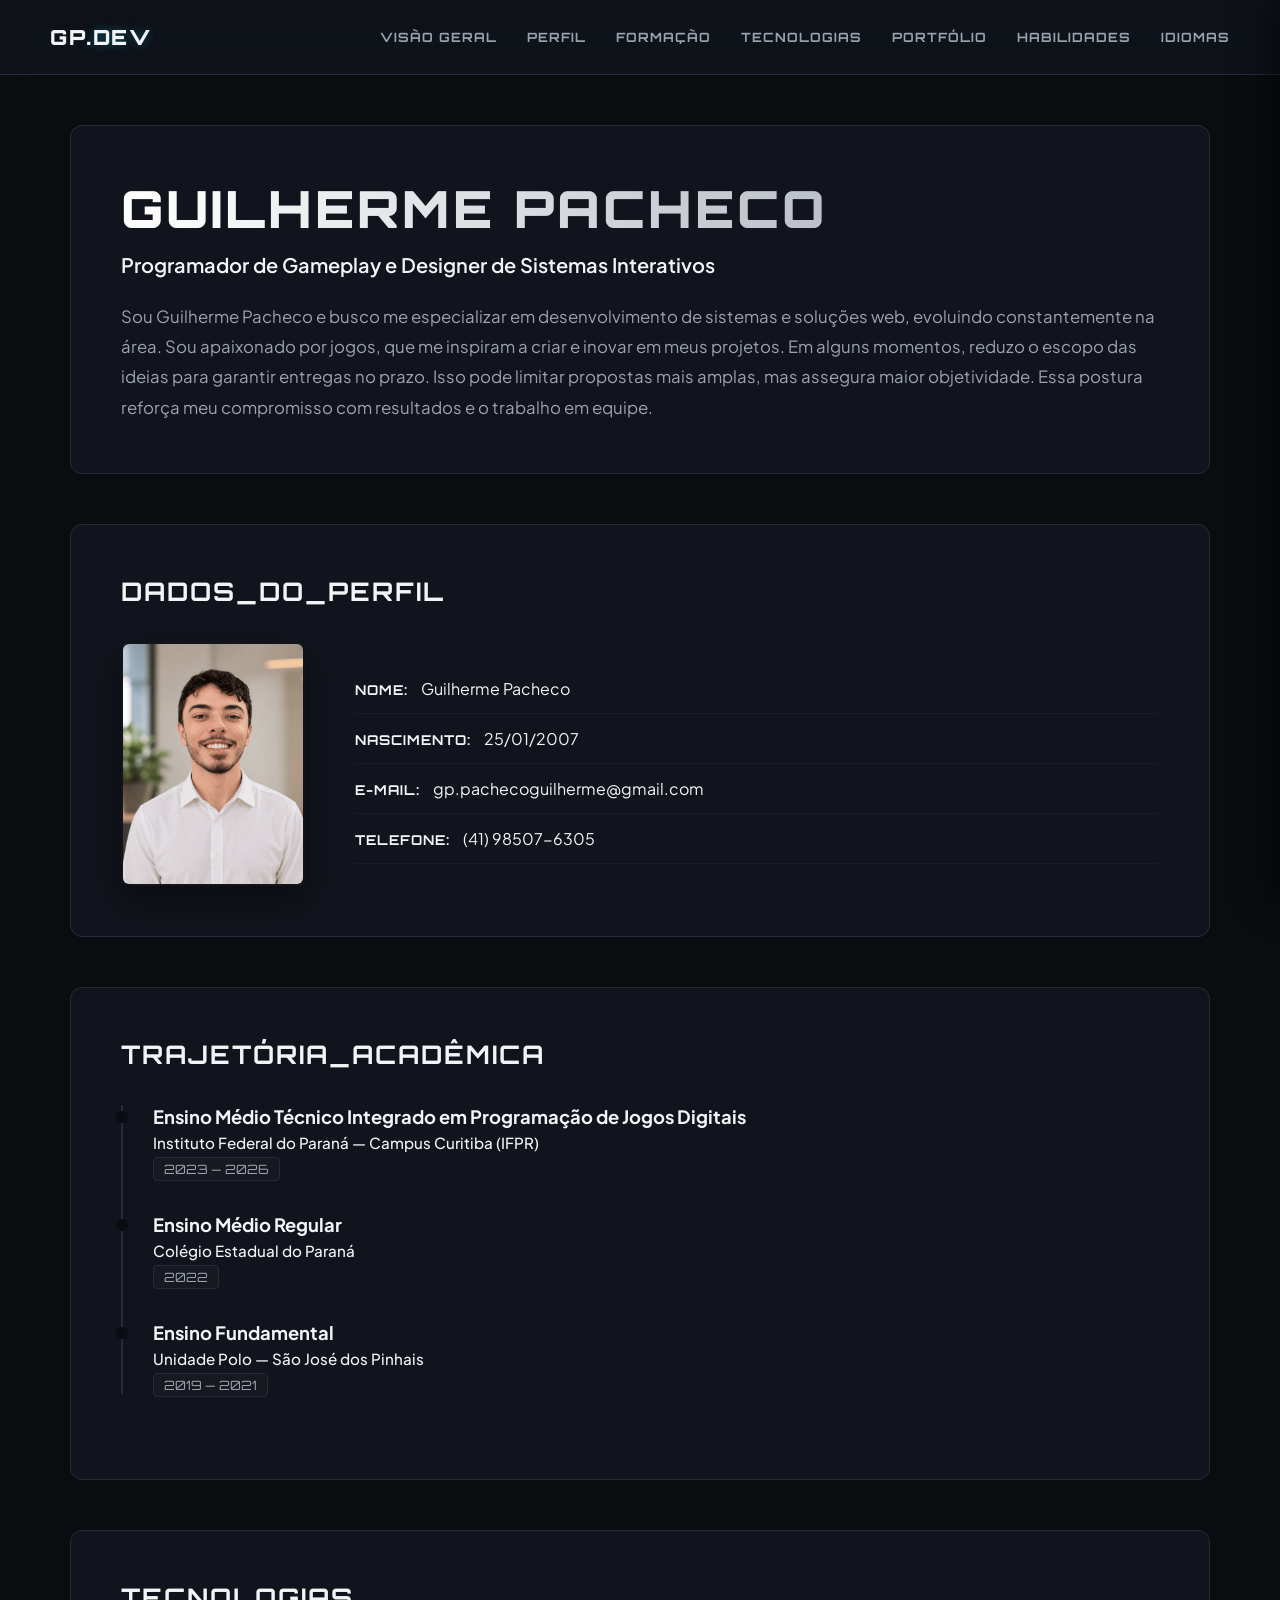
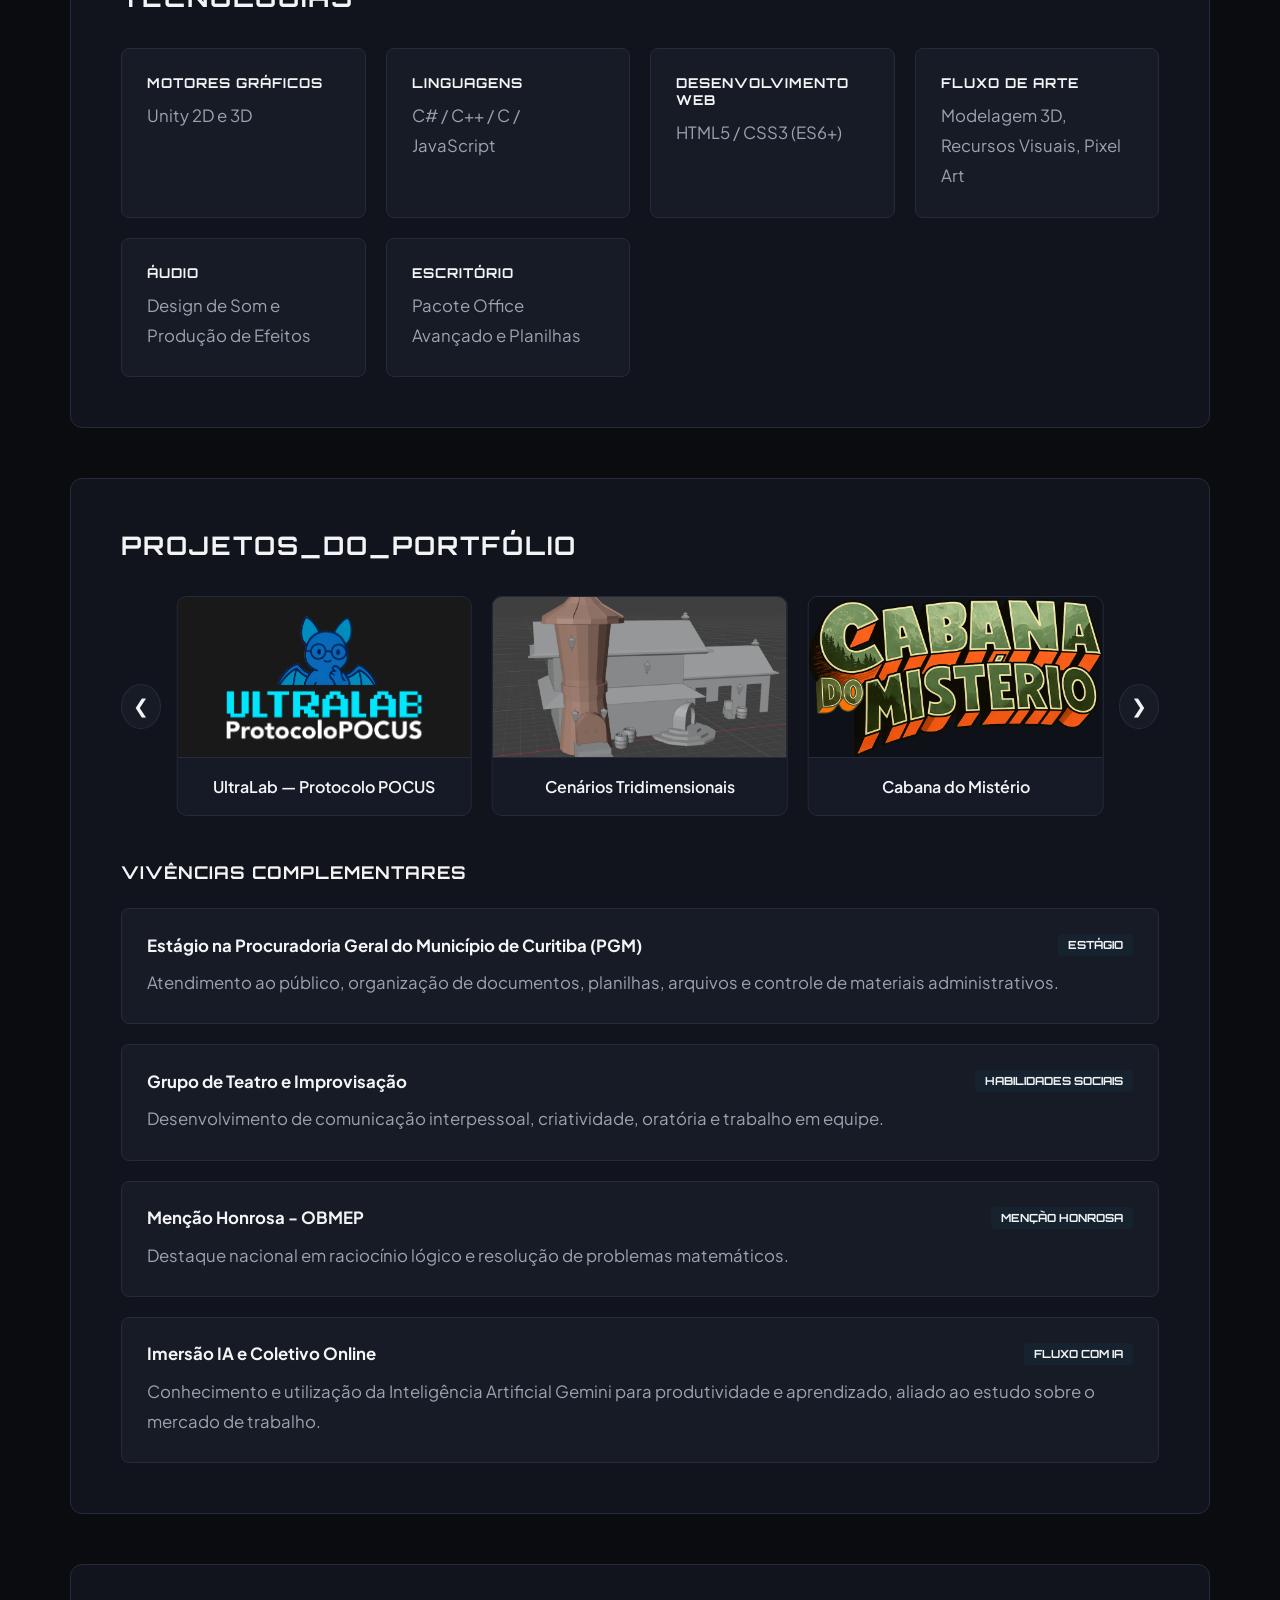
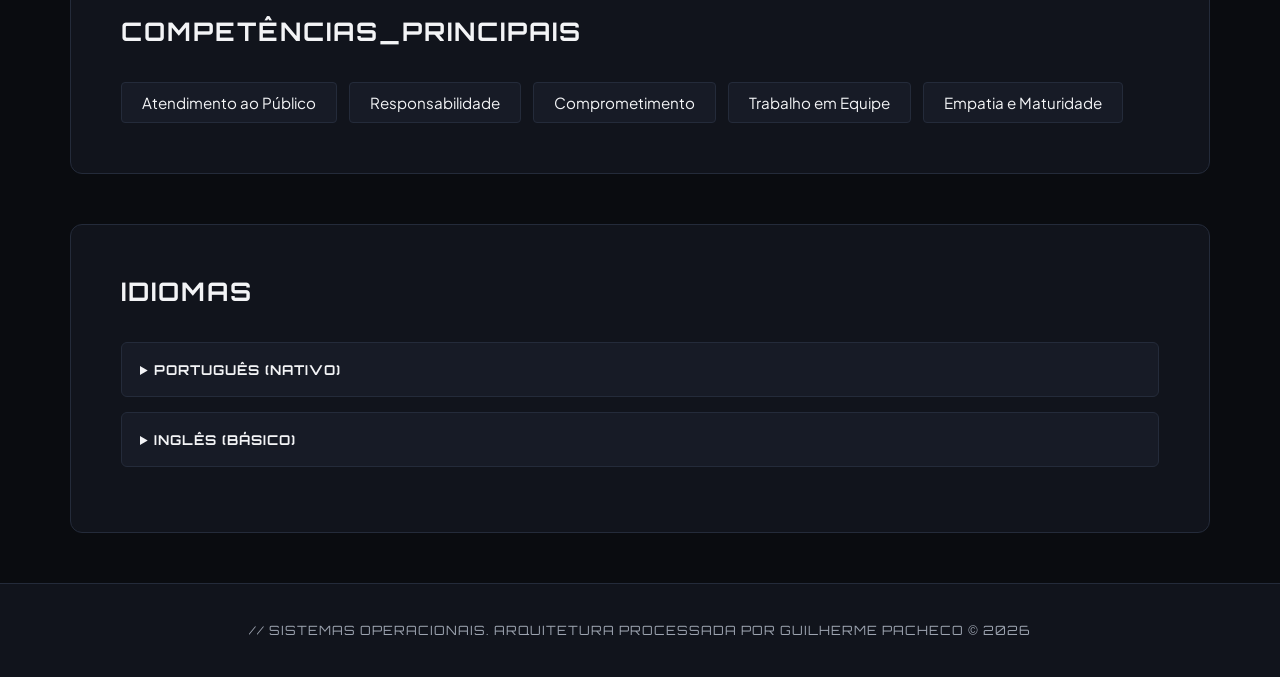
<file: index.html>
<!DOCTYPE html>
<html lang="pt-BR">

<head>
    <meta charset="UTF-8">
    <meta name="viewport" content="width=device-width, initial-scale=1.0">
    <link rel="icon"
        href="data:image/svg+xml,<svg xmlns=%22http://www.w3.org/2000/svg%22 viewBox=%220 0 100 100%22><text y=%22.9em%22 font-size=%2290%22>🎮</text></svg>">

    <link rel="preconnect" href="https://fonts.googleapis.com">
    <link rel="preconnect" href="https://fonts.gstatic.com" crossorigin>
    <link
        href="https://fonts.googleapis.com/css2?family=Orbitron:wght@500;700;900&family=Plus+Jakarta+Sans:wght@300;400;500;600;700&display=swap"
        rel="stylesheet">

    <link rel="stylesheet" href="css/style.css">
    <title>Guilherme Pacheco | Portfólio de Desenvolvedor de Jogos</title>
</head>

<body>
    <header>
        <div class="logo-area">GP<span>.DEV</span></div>
        <nav class="nav-links">
            <a href="#home">VISÃO GERAL</a>
            <a href="#dados">PERFIL</a>
            <a href="#formacao">FORMAÇÃO</a>
            <a href="#conhecimentos">TECNOLOGIAS</a>
            <a href="#experiencia">PORTFÓLIO</a>
            <a href="#habilidades">HABILIDADES</a>
            <a href="#idiomas">IDIOMAS</a>
        </nav>
    </header>

    <section id="home" class="hero-section">
        <h1 class="gaming-title">GUILHERME PACHECO</h1>
        <h2 class="subtitle">Programador de Gameplay e Designer de Sistemas Interativos</h2>
        <p>
            Sou Guilherme Pacheco e busco me especializar em desenvolvimento de sistemas e soluções web, evoluindo
            constantemente na área. Sou apaixonado por jogos, que me inspiram a criar e inovar em meus projetos. Em
            alguns momentos, reduzo o escopo das ideias para garantir entregas no prazo. Isso pode limitar propostas
            mais amplas, mas assegura maior objetividade. Essa postura reforça meu compromisso com resultados e o
            trabalho em equipe.
        </p>
    </section>

    <section id="dados">
        <h1>DADOS_DO_PERFIL</h1>
        <div class="dados-container">
            <div class="foto-wrapper">
                <img src="imagens/foto.png" alt="Guilherme Pacheco" class="foto-perfil">
            </div>
            <ul class="dados-lista">
                <li><strong>NOME:</strong> Guilherme Pacheco</li>
                <li><strong>NASCIMENTO:</strong> 25/01/2007</li>
                <li><strong>E-MAIL:</strong> <a
                        href="mailto:gp.pachecoguilherme@gmail.com">gp.pachecoguilherme@gmail.com</a></li>
                <li><strong>TELEFONE:</strong> (41) 98507-6305</li>
            </ul>
        </div>
    </section>

    <section id="formacao">
        <h1>TRAJETÓRIA_ACADÊMICA</h1>
        <div class="timeline">
            <div class="timeline-item">
                <h3>Ensino Médio Técnico Integrado em Programação de Jogos Digitais</h3>
                <span class="instituicao">Instituto Federal do Paraná — Campus Curitiba (IFPR)</span>
                <span class="periodo">2023 — 2026</span>
            </div>
            <div class="timeline-item">
                <h3>Ensino Médio Regular</h3>
                <span class="instituicao">Colégio Estadual do Paraná</span>
                <span class="periodo">2022</span>
            </div>
            <div class="timeline-item">
                <h3>Ensino Fundamental</h3>
                <span class="instituicao">Unidade Polo — São José dos Pinhais</span>
                <span class="periodo">2019 — 2021</span>
            </div>
        </div>
    </section>

    <section id="conhecimentos">
        <h1>TECNOLOGIAS</h1>
        <div class="grid-tech">
            <div class="tech-card">
                <h3>MOTORES GRÁFICOS</h3>
                <p>Unity 2D e 3D</p>
            </div>
            <div class="tech-card">
                <h3>LINGUAGENS</h3>
                <p>C# / C++ / C / JavaScript</p>
            </div>
            <div class="tech-card">
                <h3>DESENVOLVIMENTO WEB</h3>
                <p>HTML5 / CSS3 (ES6+)</p>
            </div>
            <div class="tech-card">
                <h3>FLUXO DE ARTE</h3>
                <p>Modelagem 3D, Recursos Visuais, Pixel Art</p>
            </div>
            <div class="tech-card">
                <h3>ÁUDIO</h3>
                <p>Design de Som e Produção de Efeitos</p>
            </div>
            <div class="tech-card">
                <h3>ESCRITÓRIO</h3>
                <p>Pacote Office Avançado e Planilhas</p>
            </div>
        </div>
    </section>

    <section id="experiencia">
        <h1>PROJETOS_DO_PORTFÓLIO</h1>

        <div class="carousel-container">
            <button class="carousel-btn prev" onclick="navigateCarousel(-1)">❮</button>

            <div class="carousel-window">
                <div class="carousel-track" id="carouselTrack">

                    <div class="projeto-card" onclick="openModal(this)" data-title="UltraLab — Protocolo POCUS"
                        data-img="imagens/tcc.png"
                        data-desc="Mecânicas avançadas de gamificação aplicadas à área da saúde para simulações imersivas interativas de ultrassonografia médica."
                        data-year="2026" data-subject="Trabalho de Conclusão de Curso (TCC)">
                        <div class="projeto-img-container">
                            <img src="imagens/tcc.png" alt="UltraLab" class="projeto-img">
                        </div>
                        <div class="projeto-info">
                            <h3>UltraLab — Protocolo POCUS</h3>
                        </div>
                    </div>

                    <div class="projeto-card" onclick="openModal(this)" data-title="Cenários Tridimensionais"
                        data-img="imagens/modelagem.png"
                        data-desc="Projeção de recursos tridimensionais, blocagem de mapas estruturais, aplicação de texturas e iluminação em motores gráficos."
                        data-year="2024" data-subject="Modelagem e Animação 3D">
                        <div class="projeto-img-container">
                            <img src="imagens/modelagem.png" alt="Modelagem 3D" class="projeto-img">
                        </div>
                        <div class="projeto-info">
                            <h3>Cenários Tridimensionais</h3>
                        </div>
                    </div>

                    <div class="projeto-card" onclick="openModal(this)" data-title="Cabana do Mistério"
                        data-img="imagens/cabana.png"
                        data-desc="Estudo de identidade visual de interfaces para jogos. Criação de vetores gráficos, interfaces analógicas e digitais, focando na usabilidade (UI/UX)."
                        data-year="2024" data-subject="Design de Interfaces e Vetorização">
                        <div class="projeto-img-container">
                            <img src="imagens/cabana.png" alt="Cabana do Mistério" class="projeto-img">
                        </div>
                        <div class="projeto-info">
                            <h3>Cabana do Mistério</h3>
                        </div>
                    </div>

                    <div class="projeto-card" onclick="openModal(this)" data-title="Arte 2D e Pixel Art"
                        data-img="imagens/2d.png"
                        data-desc="Desenvolvimento de folhas de sprites otimizadas para desempenho, artes conceituais de personagens e animações clássicas quadro a quadro para jogos retrô."
                        data-year="2023" data-subject="Ilustração Digital e Pixel Art 2D">
                        <div class="projeto-img-container dark-bg">
                            <img src="imagens/2d.png" alt="Pixel Art" class="projeto-img projeto-img-pixel">
                        </div>
                        <div class="projeto-info">
                            <h3>Arte 2D e Pixel Art</h3>
                        </div>
                    </div>

                    <div class="projeto-card" onclick="openModal(this)" data-title="Quarto do Andy — Toy Story RV"
                        data-img="imagens/Vr.png"
                        data-desc="Protótipo imersivo em Realidade Virtual (RV) recriando com alta fidelidade o quarto do Andy de Toy Story. Exploração em 360 graus, interações físicas com objetos e otimização de renderização para dispositivos de mapeamento imersivo."
                        data-year="2024" data-subject="Desenvolvimento de Jogos e Realidade Virtual">
                        <div class="projeto-img-container">
                            <img src="imagens/Vr.png" alt="Quarto do Andy RV" class="projeto-img">
                        </div>
                        <div class="projeto-info">
                            <h3>Quarto do Andy (RV)</h3>
                        </div>
                    </div>

                    <div class="projeto-card" onclick="openModal(this)" data-title="Atari 2600 — Surround"
                        data-img="imagens/surround.png"
                        data-desc="O Surround foi lançado pela Atari em 1977 para o Atari Video Computer System, console que ficou conhecido como Atari 2600. Programado por Alan Miller, o jogo fez parte dos primeiros títulos que ajudaram a levar os videogames para dentro de casa."
                        data-year="2026" data-subject="Desenvolvimento de Jogos Web"
                        data-link="surround.html">

                        <div class="projeto-img-container">
                            <img src="imagens/surround.png" alt="Surround - Atari" class="projeto-img">
                        </div>
                        <div class="projeto-info">
                            <h3>Atari 2600 - Surround</h3>
                        </div>
                    </div>

                </div>
            </div>

            <button class="carousel-btn next" onclick="navigateCarousel(1)">❯</button>
        </div>

        <h2 class="sub-secao-titulo">VIVÊNCIAS COMPLEMENTARES</h2>
        <div class="experiencias-lista">
            <div class="exp-item">
                <div class="exp-header">
                    <strong>Estágio na Procuradoria Geral do Município de Curitiba (PGM)</strong>
                    <span class="badge-exp">ESTÁGIO</span>
                </div>
                <p>Atendimento ao público, organização de documentos, planilhas, arquivos e controle de materiais
                    administrativos.</p>
            </div>
            <div class="exp-item">
                <div class="exp-header">
                    <strong>Grupo de Teatro e Improvisação</strong>
                    <span class="badge-exp">HABILIDADES SOCIAIS</span>
                </div>
                <p>Desenvolvimento de comunicação interpessoal, criatividade, oratória e trabalho em equipe.</p>
            </div>
            <div class="exp-item">
                <div class="exp-header">
                    <strong>Menção Honrosa - OBMEP</strong>
                    <span class="badge-exp">MENÇÃO HONROSA</span>
                </div>
                <p>Destaque nacional em raciocínio lógico e resolução de problemas matemáticos.</p>
            </div>
            <div class="exp-item">
                <div class="exp-header">
                    <strong>Imersão IA e Coletivo Online</strong>
                    <span class="badge-exp">FLUXO COM IA</span>
                </div>
                <p>Conhecimento e utilização da Inteligência Artificial Gemini para produtividade e aprendizado, aliado
                    ao estudo sobre o mercado de trabalho.</p>
            </div>
        </div>
    </section>

    <section id="habilidades">
        <h1>COMPETÊNCIAS_PRINCIPAIS</h1>
        <div class="skills-flex">
            <span class="skill-pill">Atendimento ao Público</span>
            <span class="skill-pill">Responsabilidade</span>
            <span class="skill-pill">Comprometimento</span>
            <span class="skill-pill">Trabalho em Equipe</span>
            <span class="skill-pill">Empatia e Maturidade</span>
        </div>
    </section>

    <section id="idiomas">
        <h1>IDIOMAS</h1>
        <details>
            <summary>PORTUGUÊS (NATIVO)</summary>
            <p>Proficiência nativa completa.</p>
        </details>
        <details>
            <summary>INGLÊS (BÁSICO)</summary>
            <p>Nível básico voltado para compreensão de termos técnicos e documentações de código.</p>
        </details>
    </section>

    <div id="projectModal" class="modal-overlay" onclick="handleOverlayClick(event)">
        <div class="modal-content">
            <button class="modal-close-btn" onclick="closeModal()">✖</button>
            <div class="modal-body">
                <div class="modal-img-area" id="modalImgArea">
                </div>
                <div class="modal-info-area">
                    <h2 id="modalTitle">Título</h2>
                    <div class="modal-metadata">
                        <p><strong>Ano de Execução:</strong> <span id="modalYear">0000</span></p>
                        <p><strong>Disciplina / Contexto:</strong> <span id="modalSubject">Matéria</span></p>
                    </div>
                    <div class="modal-divider"></div>
                    <p id="modalDescription">Descrição...</p>
                    <a id="modalLink" class="modal-project-link" href="#" target="_blank" rel="noopener noreferrer" hidden>▶ JOGUE AGORA!</a>
                </div>
            </div>
        </div>
    </div>

    <footer>
        <p>// SISTEMAS OPERACIONAIS. ARQUITETURA PROCESSADA POR GUILHERME PACHECO © 2026</p>
    </footer>

    <script src="script/script.js"></script>
</body>

</html>
</file>
<file: css/style.css>
:root {
    --bg-dark: #0a0c10;
    --bg-surface: #11141c;
    --bg-card: #171b26; 
    --text-main: #f3f4f6;
    --text-muted: #9ca3af;
    --border-color: #242b3a;
    --transition-smooth: all 0.4s cubic-bezier(0.16, 1, 0.3, 1);
}

* {
    margin: 0;
    padding: 0;
    box-sizing: border-box;
}

body {
    font-family: 'Plus Jakarta Sans', sans-serif;
    background-color: var(--bg-dark);
    color: var(--text-main);
    scroll-behavior: smooth;
    overflow-x: hidden;
}


header {
    background-color: rgba(17, 20, 28, 0.75);
    backdrop-filter: blur(16px);
    -webkit-backdrop-filter: blur(16px);
    padding: 0 50px;
    height: 75px;
    position: sticky;
    z-index: 1000;
    top: 0;
    border-bottom: 1px solid var(--border-color);
    display: flex;
    align-items: center;
    justify-content: space-between;
}

.logo-area {
    font-family: 'Orbitron', sans-serif;
    font-weight: 900;
    font-size: 1.3rem;
    letter-spacing: 1.5px;
    color: var(--text-main);
}

.logo-area span {
    color: var(--accent-cyan);
    text-shadow: 0 0 10px rgba(6, 182, 212, 0.4);
}

.nav-links {
    display: flex;
    gap: 30px;
}

.nav-links a {
    color: var(--text-muted);
    text-decoration: none;
    font-family: 'Orbitron', sans-serif;
    font-size: 0.8rem;
    font-weight: 700;
    letter-spacing: 1px;
    padding: 8px 0;
    position: relative;
    transition: var(--transition-smooth);
}

.nav-links a:hover {
    color: var(--text-main);
    text-shadow: 0 0 8px rgba(255, 255, 255, 0.5);
}

.nav-links a::after {
    content: '';
    position: absolute;
    bottom: 0;
    left: 0;
    width: 0;
    height: 2px;
    background: linear-gradient(90deg, var(--primary-neon), var(--accent-cyan));
    transition: var(--transition-smooth);
}

.nav-links a:hover::after {
    width: 100%;
}

/* --- Estrutura de Seções --- */
section {
    width: 90%;
    max-width: 1140px;
    margin: 50px auto;
    padding: 50px;
    background-color: var(--bg-surface);
    border-radius: 12px;
    border: 1px solid var(--border-color);
    position: relative;
    scroll-margin-top: 110px;
}

section::before {
    content: '';
    position: absolute;
    top: 0;
    left: 40px;
    width: 80px;
    height: 4px;
    background: linear-gradient(90deg, var(--primary-neon), var(--accent-cyan));
    border-radius: 0 0 4px 4px;
}

h1 {
    font-family: 'Orbitron', sans-serif;
    color: var(--text-main);
    font-size: 1.6rem;
    letter-spacing: 2px;
    margin-bottom: 35px;
    font-weight: 700;
}

.gaming-title {
    font-family: 'Orbitron', sans-serif;
    font-size: 3.2rem;
    font-weight: 900;
    background: linear-gradient(90deg, #fff, #9ca3af);
    -webkit-background-clip: text;
    -webkit-text-fill-color: transparent;
    letter-spacing: 3px;
    margin-bottom: 12px;
}

.subtitle {
    font-family: 'Plus Jakarta Sans', sans-serif;
    color: var(--accent-cyan);
    font-size: 1.25rem;
    font-weight: 600;
    margin-bottom: 25px;
}

p {
    font-size: 1.05rem;
    line-height: 1.8;
    color: var(--text-muted);
}

/* --- Foto de Perfil --- */
.dados-container {
    display: flex;
    align-items: center;
    gap: 50px;
    flex-wrap: wrap;
}

.foto-wrapper {
    position: relative;
    border-radius: 8px;
    padding: 2px;
    overflow: hidden;
    box-shadow: 0 15px 35px rgba(0, 0, 0, 0.4);
}

.foto-perfil {
    width: 180px;
    height: 240px;
    border-radius: 6px;
    object-fit: cover;
    display: block;
    transition: var(--transition-smooth);
}

.foto-wrapper:hover .foto-perfil {
    mix-blend-mode: normal;
    transform: scale(1.04);
}

.dados-lista {
    list-style: none;
    flex: 1;
    min-width: 280px;
}

.dados-lista li {
    padding: 14px 0;
    border-bottom: 1px solid rgba(255, 255, 255, 0.04);
}

.dados-lista strong {
    color: var(--accent-cyan);
    font-family: 'Orbitron', sans-serif;
    font-size: 0.85rem;
    margin-right: 10px;
    letter-spacing: 1px;
}

.dados-lista a {
    color: var(--text-main);
    text-decoration: none;
    border-bottom: 1px dashed var(--primary-neon);
}

/* --- Timeline --- */
.timeline {
    position: relative;
    border-left: 2px solid var(--border-color);
    padding-left: 30px;
}

.timeline-item {
    margin-bottom: 35px;
    position: relative;
}

.timeline-item::before {
    content: '';
    position: absolute;
    left: -37px;
    top: 6px;
    width: 12px;
    height: 12px;
    border-radius: 50%;
    background-color: var(--bg-dark);
    border: 2px solid var(--accent-cyan);
}

.timeline-item h3 {
    font-size: 1.15rem;
    color: var(--text-main);
}

.timeline-item .instituicao {
    display: block;
    color: var(--primary-neon);
    font-size: 0.95rem;
    font-weight: 500;
    margin: 5px 0;
}

.timeline-item .periodo {
    font-family: 'Orbitron', sans-serif;
    font-size: 0.8rem;
    color: var(--text-muted);
    background-color: rgba(255,255,255,0.02);
    padding: 3px 10px;
    border: 1px solid var(--border-color);
    border-radius: 4px;
}

/* --- Tech Cards --- */
.grid-tech {
    display: grid;
    grid-template-columns: repeat(auto-fit, minmax(220px, 1fr));
    gap: 20px;
}

.tech-card {
    background-color: var(--bg-card);
    border: 1px solid var(--border-color);
    padding: 25px;
    border-radius: 8px;
    transition: var(--transition-smooth);
}

.tech-card:hover {
    border-color: var(--accent-cyan);
    transform: translateY(-3px);
}

.tech-card h3 {
    font-family: 'Orbitron', sans-serif;
    font-size: 0.85rem;
    letter-spacing: 1px;
    color: var(--accent-cyan);
    margin-bottom: 10px;
}

/* carrosel*/
.carousel-container {
    display: flex;
    align-items: center;
    position: relative;
    gap: 15px;
    margin-bottom: 40px;
}

.carousel-window {
    overflow: hidden;
    width: 100%;
}

.carousel-track {
    display: flex;
    gap: 20px;
    width: 100%;
}

.projeto-card {
    min-width: calc((100% - 40px) / 3); 
    max-width: calc((100% - 40px) / 3);
    background-color: var(--bg-card);
    border: 1px solid var(--border-color);
    border-radius: 10px;
    overflow: hidden;
    display: flex;
    flex-direction: column;
    cursor: pointer;
    transition: border-color 0.3s ease, transform 0.3s ease;
}

.projeto-card:hover {
    border-color: var(--accent-cyan);
    transform: scale(1.02);
}

.projeto-img-container {
    height: 160px;
    background-color: #0e1117;
    position: relative;
    display: flex;
    align-items: center;
    justify-content: center;
    overflow: hidden;
}

.dark-bg { background-color: #07090d; }

.projeto-img {
    width: 100%;
    height: 100%;
    object-fit: cover;
    transition: transform 0.4s ease;
}

.projeto-card:hover .projeto-img {
    transform: scale(1.06);
}

.projeto-img-pixel {
    object-fit: contain;
    padding: 14px;
    image-rendering: pixelated;
}

.projeto-info {
    padding: 18px;
    text-align: center;
    background-color: rgba(23, 27, 38, 0.5);
    border-top: 1px solid var(--border-color);
}

.projeto-info h3 {
    font-size: 1rem;
    font-weight: 600;
    color: var(--text-main);
    white-space: nowrap;
    overflow: hidden;
    text-overflow: ellipsis;
}

.carousel-btn {
    background-color: var(--bg-card);
    border: 1px solid var(--border-color);
    color: var(--text-main);
    font-size: 1.2rem;
    width: 45px;
    height: 45px;
    border-radius: 50%;
    cursor: pointer;
    display: flex;
    align-items: center;
    justify-content: center;
    transition: var(--transition-smooth);
    z-index: 10;
}

.carousel-btn:hover {
    border-color: var(--primary-neon);
    color: var(--primary-neon);
    box-shadow: 0 0 15px rgba(168, 85, 247, 0.2);
}


.modal-overlay {
    position: fixed;
    top: 0;
    left: 0;
    width: 100%;
    height: 100%;
    background-color: transparent; 
    backdrop-filter: none;         
    -webkit-backdrop-filter: none; 
    z-index: 2000;
    display: flex;
    justify-content: flex-end; 
    pointer-events: none;     
    transition: opacity 0.4s ease;
}

.modal-overlay.active {
    pointer-events: auto; 
}

.modal-content {
    background-color: var(--bg-surface);
    border-left: 1px solid var(--border-color);
    width: 100%;
    max-width: 460px; 
    height: 100%;
    position: relative;
    box-shadow: -10px 0 30px rgba(0, 0, 0, 0.5);
    transform: translateX(100%); 
    transition: transform 0.4s cubic-bezier(0.16, 1, 0.3, 1);
    display: flex;
    flex-direction: column;
    pointer-events: all; 
}

.modal-overlay.active .modal-content {
    transform: translateX(0);
}

.modal-close-btn {
    position: absolute;
    top: 20px;
    right: 20px;
    background: rgba(255, 255, 255, 0.03);
    border: 1px solid var(--border-color);
    color: var(--text-muted);
    font-size: 1rem;
    width: 36px;
    height: 36px;
    border-radius: 50%;
    cursor: pointer;
    display: flex;
    align-items: center;
    justify-content: center;
    z-index: 10;
    transition: var(--transition-smooth);
}

.modal-close-btn:hover {
    color: var(--text-main);
    border-color: var(--primary-neon);
    background-color: rgba(168, 85, 247, 0.1);
}

.modal-body {
    display: flex;
    flex-direction: column;
    height: 100%;
    overflow-y: auto; 
}

.modal-img-area {
    width: 100%;
    height: 260px;
    background-color: #0d1017;
    display: flex;
    align-items: center;
    justify-content: center;
    overflow: hidden;
    border-bottom: 1px solid var(--border-color);
    flex-shrink: 0;
}

.modal-img-area img {
    width: 100%;
    height: 100%;
    object-fit: contain; /* Mantém a imagem inteira sem cortes */
    background-color: #07090d;
}

.modal-img-area img.pixelated {
    padding: 20px;
    image-rendering: pixelated;
}

.modal-info-area {
    padding: 30px;
    display: flex;
    flex-direction: column;
    flex-grow: 1;
}

.modal-info-area h2 {
    font-family: 'Orbitron', sans-serif;
    color: var(--text-main);
    font-size: 1.3rem;
    letter-spacing: 1px;
    margin-bottom: 20px;
    padding-right: 30px;
}

.modal-metadata {
    margin-bottom: 20px;
}

.modal-metadata p {
    font-size: 0.9rem;
    line-height: 1.6;
    margin-bottom: 8px;
    color: var(--text-main);
}

.modal-metadata strong {
    color: var(--accent-cyan);
    font-family: 'Orbitron', sans-serif;
    font-size: 0.75rem;
    letter-spacing: 0.5px;
}

.modal-divider {
    width: 100%;
    height: 1px;
    background-color: var(--border-color);
    margin-bottom: 20px;
}

#modalDescription {
    font-size: 0.95rem;
    line-height: 1.7;
    color: var(--text-muted);
}


.sub-secao-titulo { font-family: 'Orbitron', sans-serif; font-size: 1.1rem; letter-spacing: 1px; margin-top: 45px; margin-bottom: 25px; color: var(--text-main); }
.experiencias-lista { display: flex; flex-direction: column; gap: 20px; }
.exp-item { background-color: var(--bg-card); border: 1px solid var(--border-color); padding: 25px; border-radius: 8px; }
.exp-header { display: flex; justify-content: space-between; align-items: center; margin-bottom: 12px; flex-wrap: wrap; gap: 10px; }
.exp-header strong { font-size: 1.05rem; color: var(--text-main); }
.badge-exp { font-family: 'Orbitron', sans-serif; font-size: 0.7rem; padding: 4px 10px; background-color: rgba(6, 182, 212, 0.05); border: 1px solid var(--accent-cyan); color: var(--accent-cyan); border-radius: 4px; font-weight: 700; }
.skills-flex { display: flex; flex-wrap: wrap; gap: 12px; }
.skill-pill { background-color: var(--bg-card); border: 1px solid var(--border-color); padding: 10px 20px; border-radius: 4px; font-size: 0.95rem; }
details { margin-bottom: 15px; background-color: var(--bg-card); border: 1px solid var(--border-color); border-radius: 6px; }
summary { padding: 18px; cursor: pointer; font-family: 'Orbitron', sans-serif; font-size: 0.85rem; font-weight: 700; letter-spacing: 1px; color: var(--accent-cyan); outline: none; }
details p { padding: 0 18px 18px 18px; font-size: 0.95rem; }
footer { background-color: var(--bg-surface); border-top: 1px solid var(--border-color); padding: 35px; text-align: center; }
footer p { font-family: 'Orbitron', sans-serif; font-size: 0.8rem; letter-spacing: 1px; color: var(--text-muted); }
::-webkit-scrollbar { width: 8px; }
::-webkit-scrollbar-thumb { background-color: var(--border-color); border-radius: 4px; }
::-webkit-scrollbar-thumb:hover { background-color: var(--primary-neon); }

@media (max-width: 968px) {
    header { padding: 0 25px; }
    .nav-links { gap: 15px; }
    .nav-links a { font-size: 0.75rem; }
    .projeto-card { min-width: calc((100% - 20px) / 2); max-width: calc((100% - 20px) / 2); }
}

@media (max-width: 768px) {
    header { height: auto; padding: 15px; flex-direction: column; gap: 15px; }
    .nav-links { flex-wrap: wrap; justify-content: center; gap: 15px; }
    section { width: 95%; padding: 30px 20px; }
    .projeto-card { min-width: 100%; max-width: 100%; }
    .dados-container { flex-direction: column; text-align: center; }
    .gaming-title { font-size: 2.2rem; }
}

.modal-project-link {
    display: inline-flex;
    align-items: center;
    justify-content: center;
    align-self: flex-start;
    margin-top: 28px;
    padding: 13px 20px;
    border: 1px solid var(--accent-cyan);
    border-radius: 6px;
    background: rgba(66, 117, 126, 0.699);
    color: var(--accent-cyan);
    font-family: 'Orbitron', sans-serif;
    font-size: 0.85rem;
    font-weight: 700;
    letter-spacing: 0.7px;
    text-decoration: none;
    transition: var(--transition-smooth);
}

.modal-project-link:hover,
.modal-project-link:focus-visible {
    color: #feffff;
    background: var(--accent-cyan);
    box-shadow: 0 0 18px rgba(6, 181, 212, 0.459);
    outline: none;
}

.modal-project-link[hidden] {
    display: none;
}
</file>
